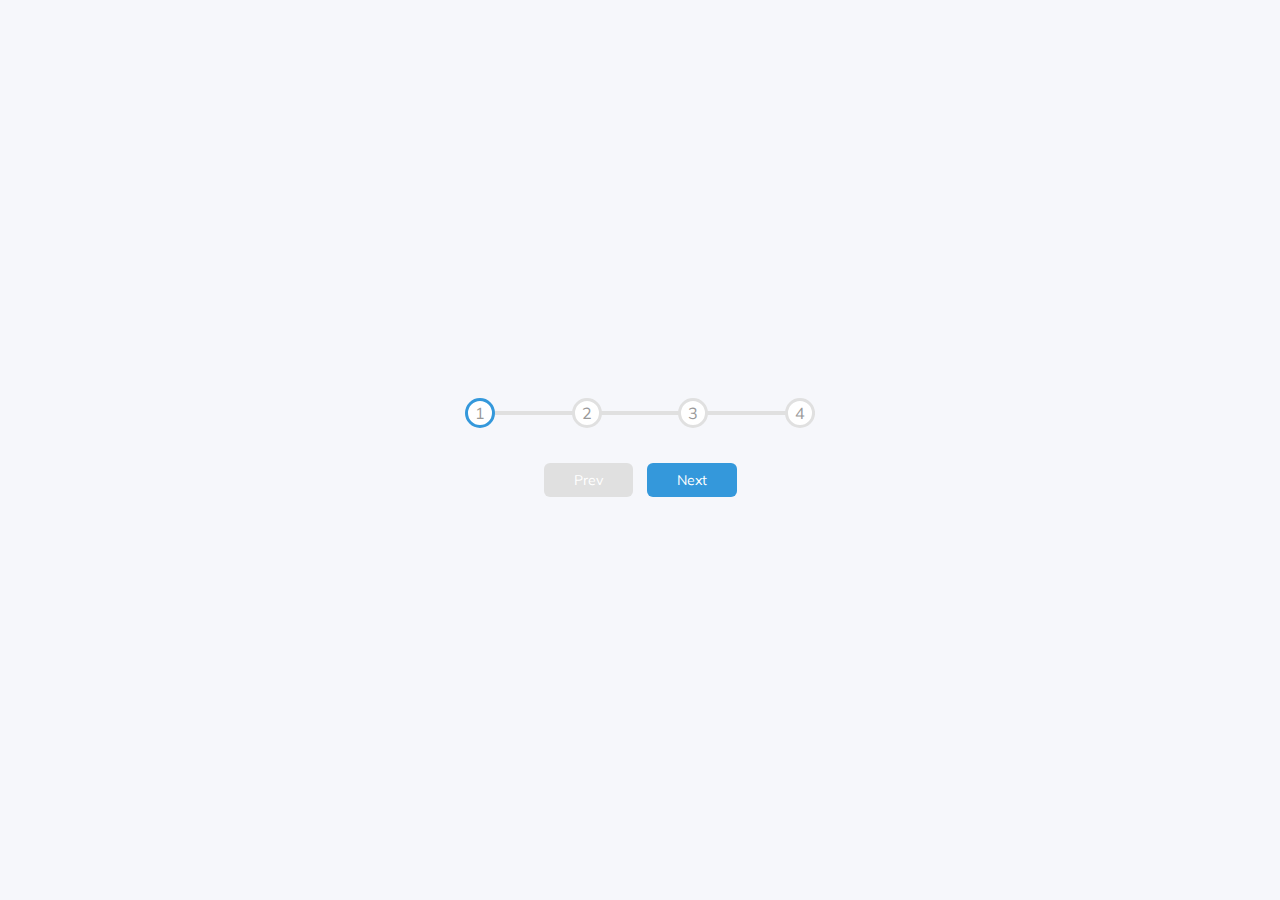
<file: Day_2_Progress_Steps/index.html>
<!DOCTYPE html>
<html lang="en">
  <head>
    <meta charset="UTF-8" />
    <meta name="viewport" content="width=device-width, initial-scale=1.0" />
    <link
      rel="stylesheet"
      href="https://cdnjs.cloudflare.com/ajax/libs/font-awesome/6.0.0-beta3/css/all.min.css"
      integrity="sha512-Fo3rlrZj/k7ujTnHg4CGR2D7kSs0v4LLanw2qksYuRlEzO+tcaEPQogQ0KaoGN26/zrn20ImR1DfuLWnOo7aBA=="
      crossorigin="anonymous"
      referrerpolicy="no-referrer"
    />
    <link rel="stylesheet" href="style.css" />
    <title>Progress Steps</title>
  </head>
  <body>
    <div class="container">
      <div class="progress-container">
        <div class="progress" id="progress"></div>
        <div class="circle active">1</div>
        <div class="circle">2</div>
        <div class="circle">3</div>
        <div class="circle">4</div>
      </div>

      <button class="btn" id="prev" disabled>Prev</button>
      <button class="btn" id="next">Next</button>
    </div>

    <script src="script.js"></script>
  </body>
</html>
</file>
<file: Day_2_Progress_Steps/style.css>
@import url("https://fonts.googleapis.com/css2?family=Muli&display=swap");

:root {
  --line-border-fill: #3498db;
  --line-border-empty: #e0e0e0;
}

* {
  box-sizing: border-box;
}

body {
  background-color: #f6f7fb;
  font-family: "Muli", sans-serif;
  display: flex;
  align-items: center;
  justify-content: center;
  height: 100vh;
  overflow: hidden;
  margin: 0;
}

.container {
  text-align: center;
}

.progress-container {
  display: flex;
  justify-content: space-between;
  position: relative;
  margin-bottom: 30px;
  max-width: 100%;
  width: 350px;
}

.progress-container::before {
  content: "";
  background-color: var(--line-border-empty);
  position: absolute;
  top: 50%;
  left: 0;
  transform: translateY(-50%);
  height: 4px;
  width: 100%;
  z-index: -1;
}

.progress {
  background-color: var(--line-border-fill);
  position: absolute;
  top: 50%;
  left: 0;
  transform: translateY(-50%);
  height: 4px;
  width: 0%;
  z-index: -1;
  transition: 0.4s ease;
}

.circle {
  background-color: #fff;
  color: #999;
  border-radius: 50%;
  height: 30px;
  width: 30px;
  display: flex;
  justify-content: center;
  align-items: center;
  border: 3px solid var(--line-border-empty);
  transition: 0.4s ease;
}

.circle.active {
  border-color: var(--line-border-fill);
}

.btn {
  background-color: var(--line-border-fill);
  color: #fff;
  border: 0;
  border-radius: 6px;
  cursor: pointer;
  font-family: inherit;
  padding: 8px 30px;
  margin: 5px;
  font-size: 14px;
}

.btn:active {
  transform: scale(0.98);
}

.btn:focus {
  outline: 0;
}

.btn:disabled {
  background-color: var(--line-border-empty);
  cursor: not-allowed;
}
</file>
